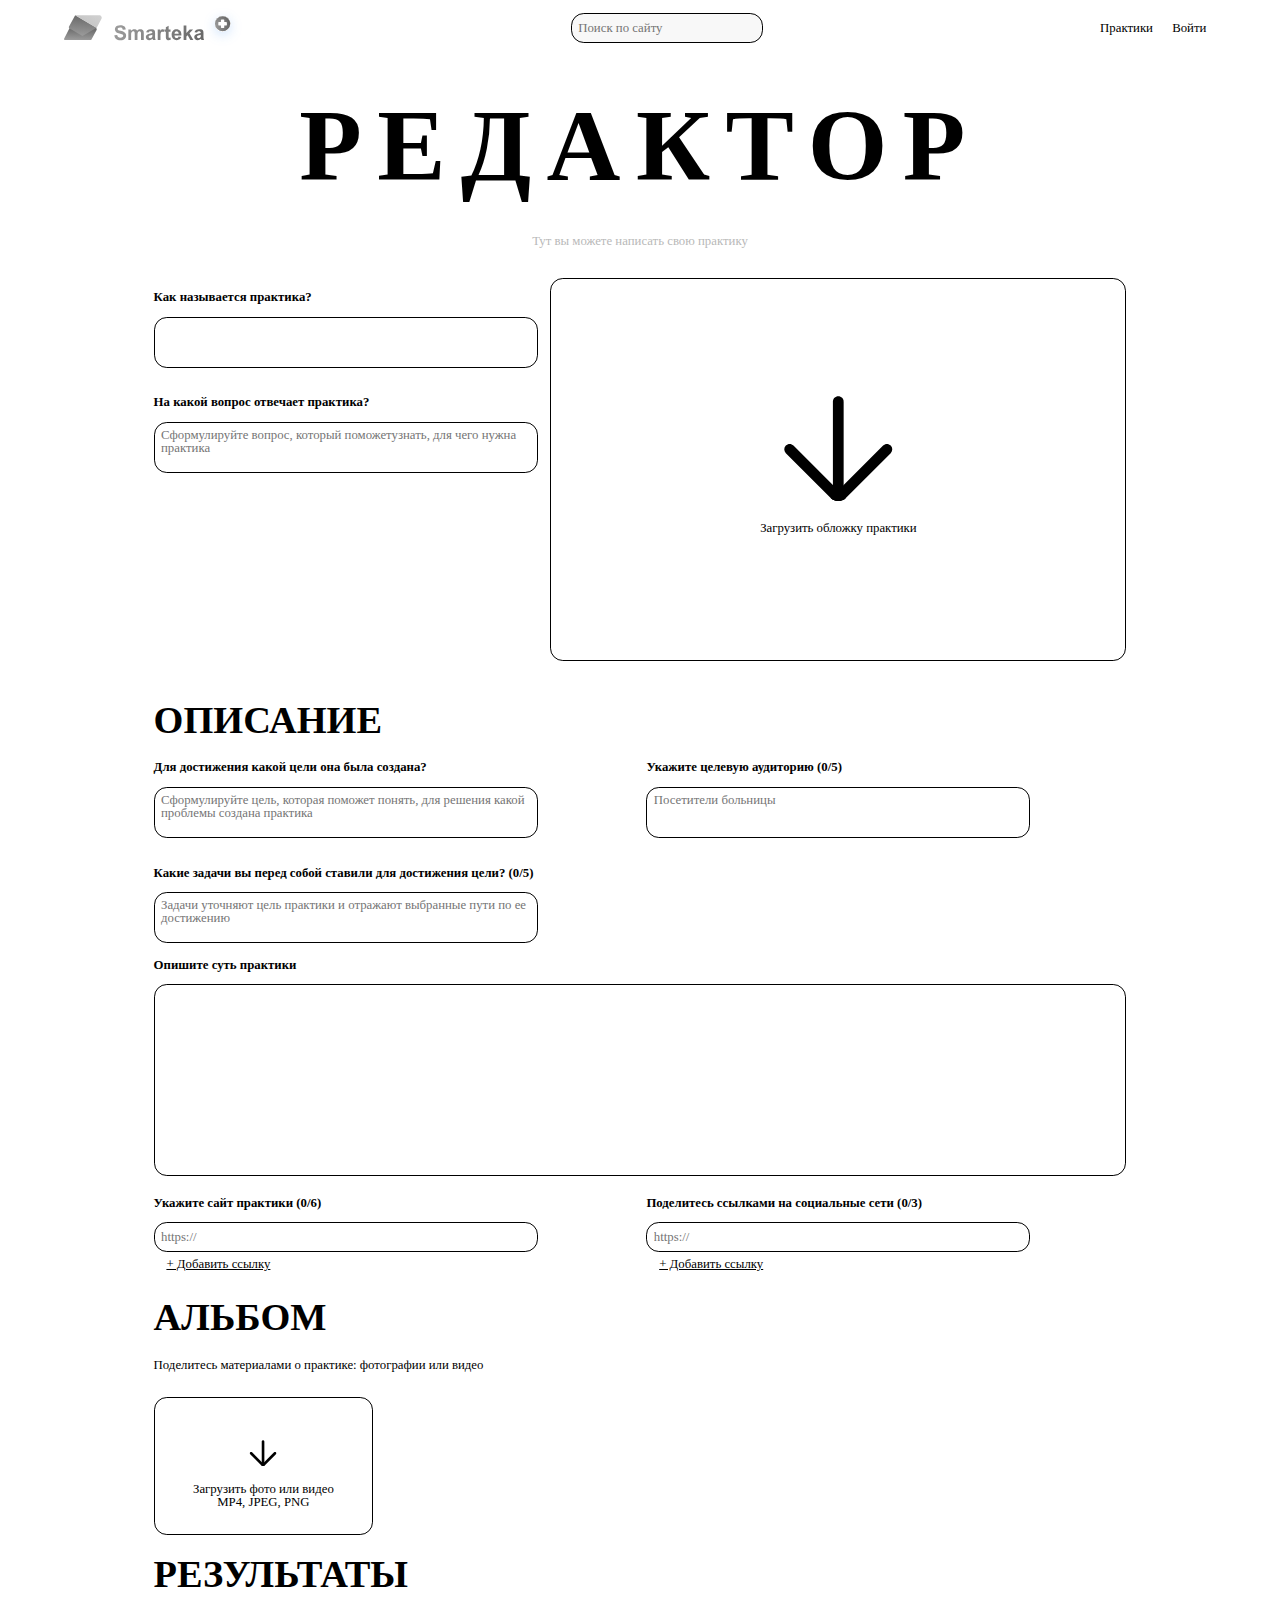
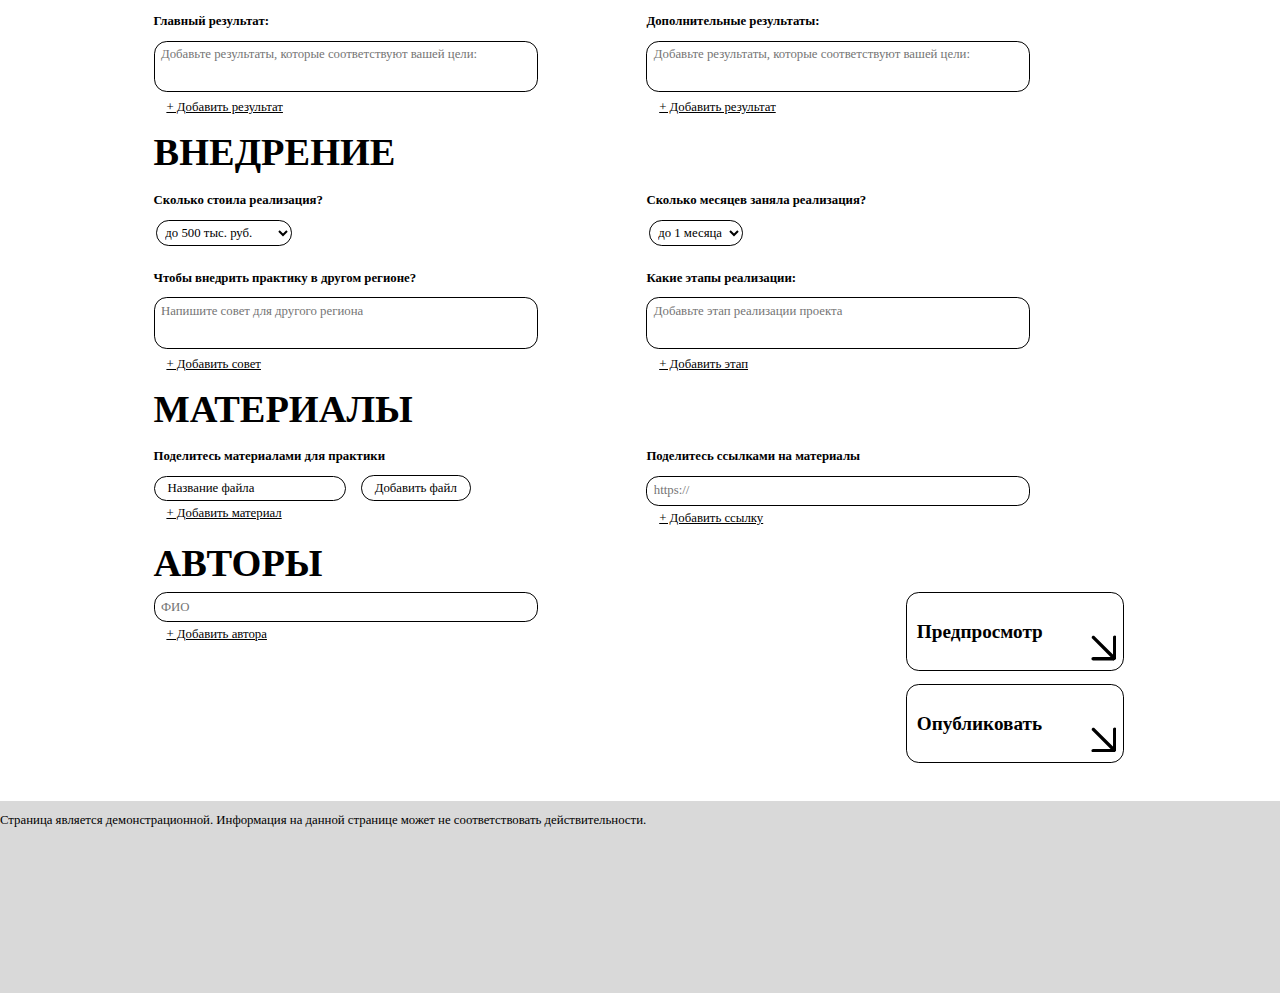
<file: editor.html>
<!doctype html><html lang=""><head><meta charset="utf-8"><meta http-equiv="X-UA-Compatible" content="IE=edge"><meta name="viewport" content="width=device-width,initial-scale=1"><link rel="icon" href="favicon.ico"><link rel="stylesheet" href="./css/base.css"><title>Редактор</title><script defer="defer" src="js/chunk-vendors.877be4e5.js"></script><script defer="defer" src="js/chunk-common.02fda79b.js"></script><script defer="defer" src="js/practices/editor.11ff70a0.js"></script><link href="css/practices/editor.d6e8ece3.css" rel="stylesheet"></head><body><noscript><strong>We're sorry but Редактор doesn't work properly without JavaScript enabled. Please enable it to continue.</strong></noscript><div id="app"></div></body></html>
</file>
<file: css/base.css>
*, html, body {
  font-family: 'montserrat';
font-size: 1vw;
line-height: 1vw;
letter-spacing: normal;
text-align: left;


box-sizing: border-box;

--color-dark-gray-2: #777;
--color-gray-0: #B9B9B9;
--color-gray-1: #D9D9D9;
--color-gray-1-5: #ECECEC;
--color-gray-2: #F8F8F8;

--color-accent: #97DDC8;

--color-modal-background: rgba(0, 0, 0, 0.75);
}

html, body {
  margin: 0;
  padding: 0;
}

*::selection {
  background-color: var(--color-accent);
  color: white;
}
/*
*:focus {
  outline: 0.1rem solid var(--color-accent);
  outline-offset: 0.05rem;
}
*/
.search-bar {
  border-radius: 1em;
  border-width: 0;
  padding: 0.33em 1em;
  background-color: var(--color-gray-2);
}

a {
  color: black;
  text-decoration: none;
}

a.inline-link {
  text-decoration: underline;
  color: inherit;
}

a.inline-link:hover {
  color: black;
}

.title-wrapper p, h1 {
  padding: 0;
}

.ch-title {
  font-size: 8em;
  line-height: 1em;
  text-transform: uppercase;
  font-weight: 550;
  text-align: center;
  margin: 0.32em 0;
}

.p-title {
  font-size: 8em;
  line-height: 1em;
  letter-spacing: 0.15em;
  text-transform: uppercase;
  font-weight: 600;
  text-align: center;
  margin: 0;
}

.p-subtitle {
  color: var(--color-gray-0);
  text-align: center;
  margin: 0;
}

.btn {
  background-color: white;
  border: 1px solid;
  border-radius: 1em;
  padding: 0.33em;
  margin: 0 0.2em;
  transition: .25s;
}
.btn:hover {
  background-color: var(--color-accent);
}

.btn-combo::after {
  content: '';
  border: solid black;
  border-width: 0 0.1em 0.1em 0;
  display: inline-block;
  padding: 0.2em;
  margin: 0 0 0 0.5em;
  transform: rotate(45deg);
  -webkit-transform: rotate(45deg);
}

.content {
  margin: 3em 4em;
}

.section {
  margin: 2.85rem 0 0 0;
}

input.input-text {
  border: 1px solid;
  border-radius: 1em;
  padding: 0.5em;
}

input.input-text::placeholder {
  color: var(--color-dark-gray-2);
}

input.input-checkbox {
  background-color: white;
  border: 0.1rem solid;
  border-color: black;
  margin: 0;
  width: 1.43rem;
  height: 1.43rem;
}

.label-composite {
  display: flex;
  flex-direction: row;
  align-items: start;
  gap: 0.5rem;
}
.label-content {
  margin: 0;
}
</file>
<file: css/practices/editor.d6e8ece3.css>
.logo-wrapper[data-v-d3689de4]{display:inline-block;width:14em;height:3em}.search-bar-wrapper[data-v-0d0aa363]{display:inline-block}.search-bar-wrapper-max[data-v-0d0aa363]{position:relative}.search-bar[data-v-0d0aa363]{width:15em}.search-bar-max[data-v-0d0aa363]{width:100%}.header-nav[data-v-586f3bde]{display:flex;align-items:center;justify-content:space-between;padding:.5em 5em;background-color:#fff;position:sticky;z-index:10;top:0;left:0}.nav-menu[data-v-586f3bde]{list-style-type:none;overflow:hidden;margin:0;padding:0}.nav-menu li[data-v-586f3bde]{float:left;margin:0 .75em}.st-footer[data-v-1ee4eb7e]{background-color:var(--color-gray-1);display:inline-block;width:100%;height:15em;margin-top:3em}.submit-arrow{width:2em;margin:.5em;position:absolute;bottom:0;right:0}.submit-btn p{font-size:1.5em;line-height:1em;font-weight:700;margin:0;padding:.5em}.submit-btn{padding:1.5em 0;position:relative;grid-column:2/2;display:flex;margin-left:auto;width:17em}.input-file-btn{padding:.4em 1em}.input-file-text{border:1px solid;border-radius:1em;padding:.4em 1em;width:15em;display:inline-block;margin-right:1em}.ef-files-l{position:relative}.file-placeholder{text-align:center}.btn-add{text-decoration:underline;display:block;margin:.5em 1em 0}.ta-large{width:100%;height:15em}fieldset.new-chapter{padding:0 0 0}.ef-legend{font-size:3em;line-height:1em;font-weight:700;text-transform:uppercase;-webkit-padding-start:0;padding-inline-start:0;-webkit-padding-end:0;padding-inline-end:0;padding:0;margin:.5em 0 .25em}.editor-form-wrapper{display:flex;justify-content:center;align-items:center;margin:2em 0 0}.content{margin:3em 4em 0}.ef-title-l{grid-area:title;margin-left:auto}.ef-question-l{grid-area:question;margin-left:auto;align-self:flex-start}.file-upload{border:1px solid;border-radius:1em;display:flex;flex-direction:column;justify-content:center;align-items:center;position:relative}.ef-sec-album .file-upload .file-upload-arrow{margin-top:20%}.ef-sec-album .file-upload{margin-right:auto;padding:1em 3em}.ef-sec-common .file-upload{grid-area:image}input[type=file]{display:hidden;position:absolute;z-index:-1;opacity:0;display:block;width:0;height:0}textarea{height:4em;resize:none}input[type=text],textarea{width:30em;border:1px solid;border-radius:1em;padding:.5em}.label-title{font-weight:700}.ef-sec-common{grid-template-columns:2fr 3fr;grid-template-rows:1fr 3fr min-content;grid-template-areas:"title image" "question image"}.p-subtitle{margin:3em 0 0}.editor-form fieldset{border:0;display:grid;grid-gap:1em;margin:auto;padding-left:0;padding-right:0}.file-upload-arrow{width:20%;height:auto}.ef-sec-2cols{grid-template-columns:1fr 1fr}
</file>
